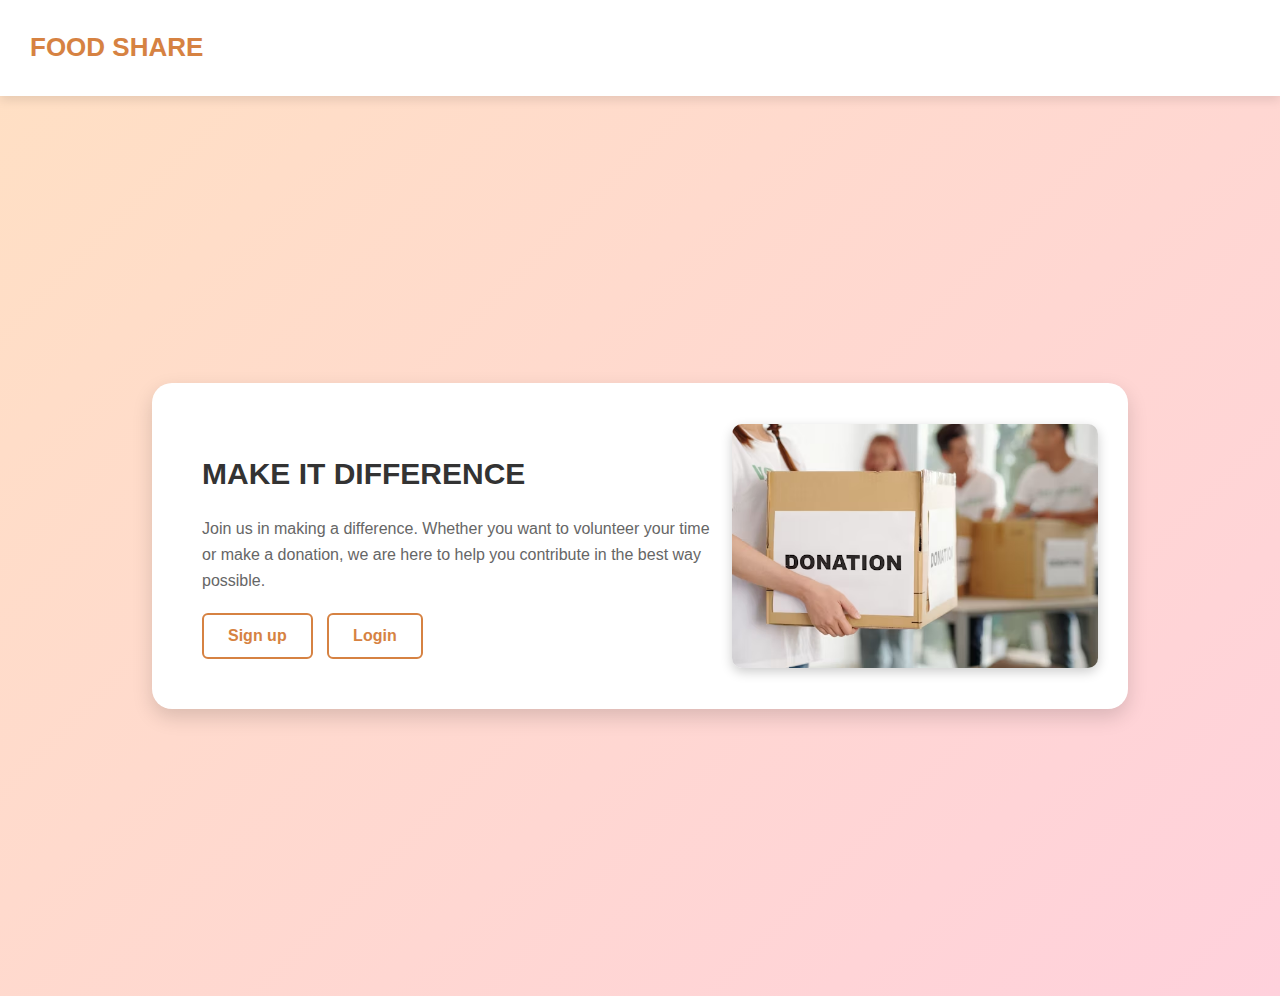
<file: login.html>
<!DOCTYPE html>
<html lang="en">
<head>
  <meta charset="UTF-8" />
  <meta name="viewport" content="width=device-width, initial-scale=1.0"/>
  <title>Charity Login</title>
  <link rel="stylesheet" href="https://cdnjs.cloudflare.com/ajax/libs/font-awesome/6.4.2/css/all.min.css" />
  <link rel="icon" href="logo.png">

  <style>
    * {
      box-sizing: border-box;
      transition: all 0.3s ease;
    }

    body {
      font-family: 'Segoe UI', Tahoma, Geneva, Verdana, sans-serif;
      margin: 0;
      padding: 0;
      background: linear-gradient(135deg, #ffe0c3, #ffd1dc);
    }

    .header {
      background: #fff;
      padding: 15px 30px;
      box-shadow: 0 4px 10px rgba(0, 0, 0, 0.1);
      display: flex;
      align-items: center;
      justify-content: space-between;
    }

    .header h1 {
      font-size: 26px;
      color: #d68242;
    }

    .container {
      display: flex;
      justify-content: center;
      align-items: center;
      min-height: 100vh;
      padding: 30px;
    }

    .content {
      display: flex;
      width: 80%;
      max-width: 1000px;
      background: white;
      padding: 30px;
      border-radius: 20px;
      box-shadow: 0 8px 20px rgba(0, 0, 0, 0.15);
      animation: slideIn 0.6s ease;
    }

    @keyframes slideIn {
      from {
        transform: translateY(20px);
        opacity: 0;
      }
      to {
        transform: translateY(0);
        opacity: 1;
      }
    }

    .text-section {
      width: 60%;
      padding: 20px;
    }

    .text-section h2 {
      font-size: 30px;
      color: #333;
    }

    .text-section p {
      color: #666;
      font-size: 16px;
      line-height: 1.6;
    }

    .buttons {
      margin-top: 20px;
    }

    .buttons button {
      padding: 12px 24px;
      border: 2px solid #d68242;
      background: transparent;
      cursor: pointer;
      font-size: 16px;
      font-weight: bold;
      color: #d68242;
      margin-right: 10px;
      border-radius: 6px;
      position: relative;
      overflow: hidden;
    }

    .buttons button:hover {
      background-color: #d68242;
      color: #fff;
      transform: scale(1.05);
    }

    .image-section {
      width: 40%;
      display: flex;
      align-items: center;
      justify-content: center;
    }

    .image-section img {
      width: 100%;
      border-radius: 10px;
      box-shadow: 0 4px 12px rgba(0, 0, 0, 0.2);
    }

    .popup {
      display: none;
      position: fixed;
      top: 50%;
      left: 50%;
      transform: translate(-50%, -50%) scale(0.8);
      background: rgba(255, 255, 255, 0.25);
      backdrop-filter: blur(12px);
      padding: 25px;
      box-shadow: 0 8px 20px rgba(0, 0, 0, 0.2);
      width: 320px;
      border-radius: 15px;
      text-align: center;
      z-index: 1001;
      opacity: 0;
      transition: all 0.4s ease;
    }

    .popup.show {
      display: block;
      transform: translate(-50%, -50%) scale(1);
      opacity: 1;
    }

    .popup h3 {
      margin-bottom: 15px;
      color: #333;
    }

    .popup input {
      width: 90%;
      padding: 10px;
      margin: 8px 0;
      border: 1px solid #ddd;
      border-radius: 8px;
      background-color: rgba(255, 255, 255, 0.85);
    }

    .popup input:focus {
      border-color: #d68242;
      outline: none;
    }

    .popup button {
      padding: 10px;
      background: #d68242;
      border: none;
      color: white;
      width: 100%;
      cursor: pointer;
      border-radius: 8px;
      font-size: 16px;
      margin-top: 10px;
    }

    .popup .close {
      background: none;
      border: none;
      font-size: 20px;
      color: red;
      float: right;
      cursor: pointer;
      margin-top: -5px;
      margin-right: -5px;
      width: 15px;
      border-radius: 50px;
      height: 15px;
    }


    .overlay {
      display: none;
      position: fixed;
      top: 0;
      left: 0;
      width: 100%;
      height: 100%;
      backdrop-filter: blur(3px);
      background: rgba(0, 0, 0, 0.4);
      z-index: 1000;
    }

    .overlay.show {
      display: block;
    }
  </style>
</head>
<body>

  <div class="header">
    <h1>FOOD SHARE</h1>
  </div>

  <div class="container">
    <div class="content">
      <div class="text-section">
        <h2>MAKE IT DIFFERENCE</h2>
        <p>Join us in making a difference. Whether you want to volunteer your time or make a donation, we are here to help you contribute in the best way possible.</p>
        <div class="buttons">
          <button onclick="openPopup('signup')">Sign up</button>
          <button onclick="openPopup('login')">Login</button>
        </div>
      </div>
      <div class="image-section">
        <img src="donate.avif" alt="Volunteer">
      </div>
    </div>
  </div>

  <!-- Overlay -->
  <div class="overlay" id="overlay" onclick="closeAllPopups()"></div>

  <!-- Login Popup -->
  <div class="popup" id="loginPopup">
    <button class="close" onclick="closeAllPopups()" align-item="right">×</button>
    <h3 id="loginTitle">Login</h3>
    <input type="text" placeholder="Username" required>
    <input type="email" placeholder="Email" required>
    <input type="password" placeholder="Password" required>
    <button onclick="login()">Login</button>
    <p>Not Registered? <span>Sign Up</span></p>
  </div>

  <!-- Sign Up Popup -->
  <div class="popup" id="signupPopup">
    <button class="close" onclick="closeAllPopups()" align-item="right">×</button>
    <h3>Sign Up</h3>
    <input type="text" placeholder="Full Name" required>
    <input type="email" placeholder="Email Address" required>
    <input type="password" placeholder="Create Password" required>
    <input type="text" placeholder="Business/Individual">
    <input type="text" placeholder="Organization Name (if any)">
    <input type="text" placeholder="Contact Number" required>
    <input type="text" placeholder="City / State" required>
    <button onclick="login()">Sign Up</button>
    <p>Already Register? <span>Login</span></p>
  </div>

  <script>
    const overlay = document.getElementById("overlay");
    const loginPopup = document.getElementById("loginPopup");
    const signupPopup = document.getElementById("signupPopup");

    function openPopup(type) {
      if (type === "login") {
        loginPopup.classList.add("show");
        greetUser("loginTitle");
      } else if (type === "signup") {
        signupPopup.classList.add("show");
      }
      overlay.classList.add("show");
    }

    function closeAllPopups() {
      loginPopup.classList.remove("show");
      signupPopup.classList.remove("show");
      overlay.classList.remove("show");
    }

    function greetUser(titleId) {
      const hours = new Date().getHours();
      let greeting = "Welcome!";
      if (hours < 12) greeting = "Good Morning!";
      else if (hours < 18) greeting = "Good Afternoon!";
      else greeting = "Good Evening!";
      document.getElementById(titleId).innerText = greeting;
    }

    // Login Validation
    const loginBtn = loginPopup.querySelector("button:last-of-type");
    loginBtn.addEventListener("click", function () {
      const inputs = loginPopup.querySelectorAll("input");
      let allFilled = true;

      inputs.forEach(input => {
        if (input.value.trim() === "") {
          input.style.borderColor = "red";
          input.placeholder = "Required!";
          allFilled = false;
        } else {
          input.style.borderColor = "#d68242";
        }
      });

      if (allFilled) {
        loginBtn.innerText = "Logging in...";
        setTimeout(() => {
          alert("Login successful! Welcome to Food Share.");
          closeAllPopups();
          loginBtn.innerText = "Login";
        }, 1000);
      }
    });

    // Sign Up Validation
    const signupBtn = signupPopup.querySelector("button:last-of-type");
    signupBtn.addEventListener("click", function () {
      const inputs = signupPopup.querySelectorAll("input");
      let allFilled = true;

      inputs.forEach(input => {
        if (input.value.trim() === "" && input.hasAttribute("required")) {
          input.style.borderColor = "red";
          input.placeholder = "Required!";
          allFilled = false;
        } else {
          input.style.borderColor = "#d68242";
        }
      });
     
      if (allFilled) {
        signupBtn.innerText = "Signing up...";
        setTimeout(() => {
          alert("Sign up successful! Welcome to Food Share.");
          closeAllPopups();
          signupBtn.innerText = "Sign Up";
        }, 1000);
      }
    });

    function login(){
      alert("Sign up Successful! Welcome To Food Share.");
      window.location.href = "reg.html";
    }
  </script>
</body>
</html>
</file>
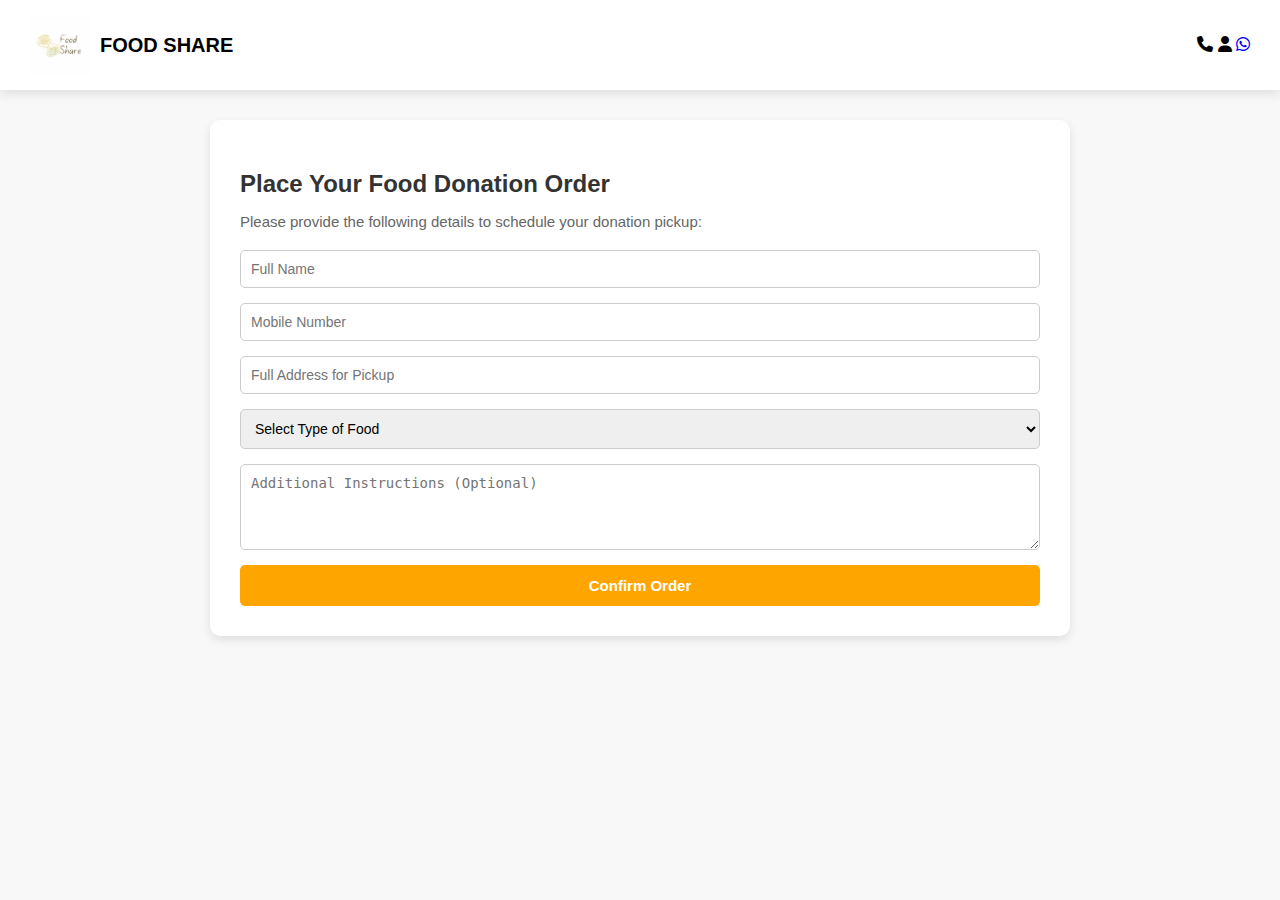
<file: place.html>
<!DOCTYPE html>
<html lang="en">
<head>
  <meta charset="UTF-8" />
  <meta name="viewport" content="width=device-width, initial-scale=1.0"/>
  <title>Place Order - Share At Door Step</title>
  <link rel="stylesheet" href="https://cdnjs.cloudflare.com/ajax/libs/font-awesome/6.4.2/css/all.min.css" />
  <link rel="icon" href="logo.png">
  <style>
    body {
      margin: 0;
      padding: 0;
      font-family: Arial, sans-serif;
      background-color: #f8f8f8;
      overflow-x: hidden;
    }

    header {
      display: flex;
      justify-content: space-between;
      align-items: center;
      padding: 15px 30px;
      background: white;
      box-shadow: 0 4px 10px rgba(0, 0, 0, 0.1);
    }

    .logo {
      display: flex;
      align-items: center;
    }

    .logo img {
      width: 60px;
      margin-right: 10px;
    }

    .logo span {
      font-size: 20px;
      font-weight: bold;
    }

    .icon a i{
        color: black;
    }

    .container {
      width: 90%;
      max-width: 800px;
      background: white;
      margin: 30px auto;
      padding: 30px;
      border-radius: 10px;
      box-shadow: 0 4px 10px rgba(0, 0, 0, 0.1);
    }

    h2 {
      color: #333;
      margin-bottom: 15px;
    }

    p {
      color: #666;
      font-size: 15px;
    }

    form {
      display: flex;
      flex-direction: column;
      gap: 15px;
      margin-top: 20px;
    }

    input, select, textarea {
      padding: 10px;
      border: 1px solid #ccc;
      border-radius: 5px;
      font-size: 14px;
    }

    textarea {
      resize: vertical;
    }

    button {
      padding: 12px;
      background-color: orange;
      color: white;
      border: none;
      border-radius: 5px;
      cursor: pointer;
      font-weight: bold;
      font-size: 15px;
    }

    button:hover {
      background-color: darkorange;
    }

    .confirmation {
      display: none;
      padding: 20px;
      background-color: #e6ffed;
      color: #0a8a4d;
      font-weight: bold;
      margin-top: 20px;
      border-left: 5px solid #0a8a4d;
    }
  </style>
</head>
<body>

  <header>
    <div class="logo">
      <img src="logo.png" alt="SADS Logo" />
      <span>FOOD SHARE</span>
    </div>
    <div class="icons">
      <i class="fas fa-phone"></i>
      <i class="fas fa-user"></i>
      <a href="https://wa.me/919443176161" target="_blank"><i class="fab fa-whatsapp"></i></a>
    </div>
  </header>

  <div class="container">
    <h2>Place Your Food Donation Order</h2>
    <p>Please provide the following details to schedule your donation pickup:</p>

    <form id="place-order-form">
      <input type="text" placeholder="Full Name" required />
      <input type="tel" placeholder="Mobile Number" required />
      <input type="text" placeholder="Full Address for Pickup" required />
      <select required>
        <option value="">Select Type of Food</option>
        <option value="cooked">Cooked Food</option>
        <option value="packaged">Packaged Food</option>
        <option value="grains">Grains & Staples</option>
      </select>
      <textarea rows="4" placeholder="Additional Instructions (Optional)"></textarea>
      <button type="submit">Confirm Order</button>
    </form>

    <div class="confirmation" id="confirmation-box">
      ✅ Thank you! Your food donation order has been placed. Our team will get in touch soon.
    </div>
  </div>

  <script>
    const form = document.getElementById("place-order-form");
    const confirmation = document.getElementById("confirmation-box");

    form.addEventListener("submit", function (e) {
      e.preventDefault();
      form.style.display = "none";
      confirmation.style.display = "block";
    });
  </script>

</body>
</html>
</file>
